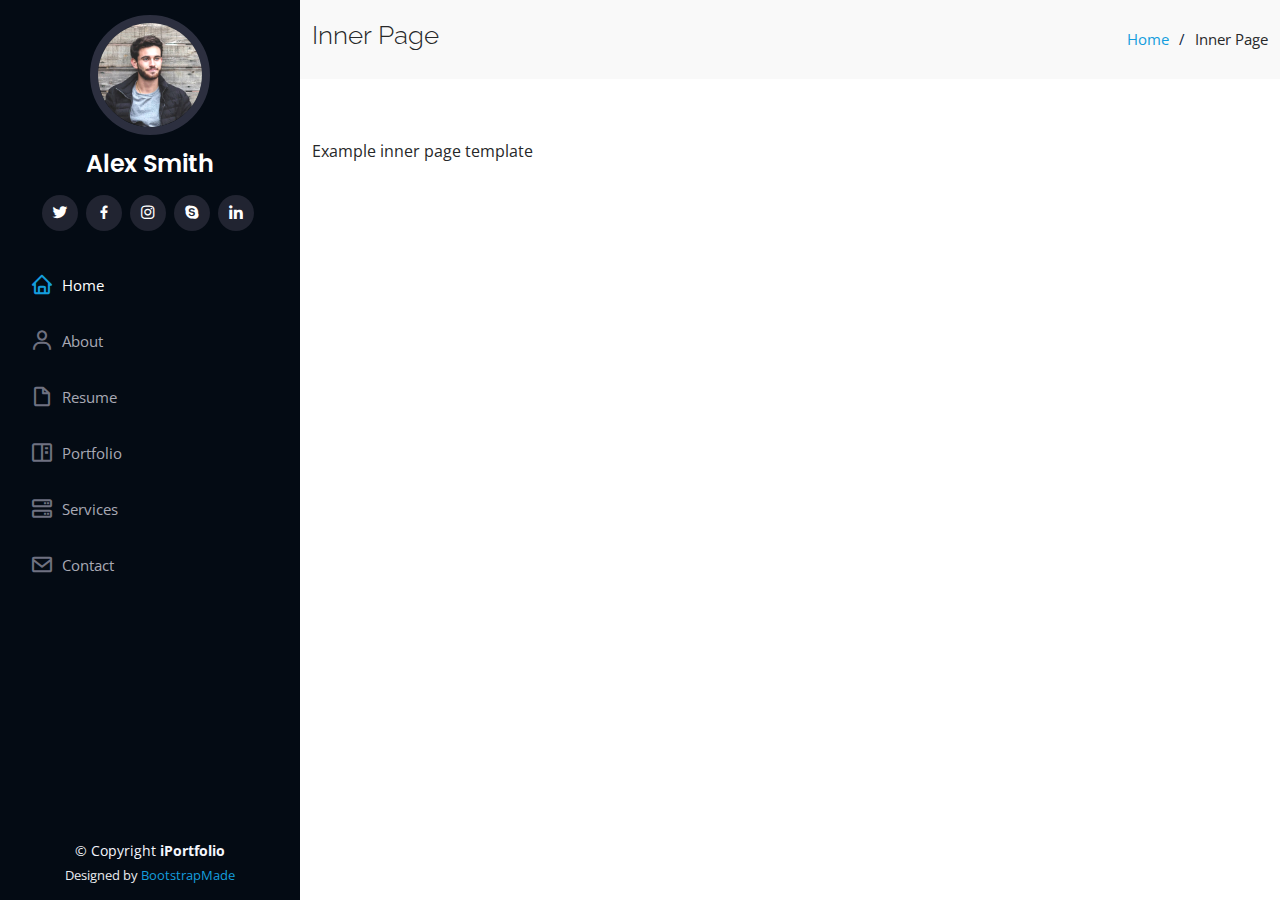
<file: inner-page.html>
<!DOCTYPE html>
<html lang="en">

<head>
  <meta charset="utf-8">
  <meta content="width=device-width, initial-scale=1.0" name="viewport">

  <title>Inner Page - iPortfolio Bootstrap Template</title>
  <meta content="" name="description">
  <meta content="" name="keywords">

  <!-- Favicons -->
  <link href="assets/img/favicon.png" rel="icon">
  <link href="assets/img/apple-touch-icon.png" rel="apple-touch-icon">

  <!-- Google Fonts -->
  <link href="https://fonts.googleapis.com/css?family=Open+Sans:300,300i,400,400i,600,600i,700,700i|Raleway:300,300i,400,400i,500,500i,600,600i,700,700i|Poppins:300,300i,400,400i,500,500i,600,600i,700,700i" rel="stylesheet">

  <!-- Vendor CSS Files -->
  <link href="assets/vendor/aos/aos.css" rel="stylesheet">
  <link href="assets/vendor/bootstrap/css/bootstrap.min.css" rel="stylesheet">
  <link href="assets/vendor/bootstrap-icons/bootstrap-icons.css" rel="stylesheet">
  <link href="assets/vendor/boxicons/css/boxicons.min.css" rel="stylesheet">
  <link href="assets/vendor/glightbox/css/glightbox.min.css" rel="stylesheet">
  <link href="assets/vendor/swiper/swiper-bundle.min.css" rel="stylesheet">

  <!-- Template Main CSS File -->
  <link href="assets/css/style.css" rel="stylesheet">

  <!-- =======================================================
  * Template Name: iPortfolio - v3.9.1
  * Template URL: https://bootstrapmade.com/iportfolio-bootstrap-portfolio-websites-template/
  * Author: BootstrapMade.com
  * License: https://bootstrapmade.com/license/
  ======================================================== -->
</head>

<body>

  <!-- ======= Mobile nav toggle button ======= -->
  <i class="bi bi-list mobile-nav-toggle d-xl-none"></i>

  <!-- ======= Header ======= -->
  <header id="header">
    <div class="d-flex flex-column">

      <div class="profile">
        <img src="assets/img/profile-img.jpg" alt="" class="img-fluid rounded-circle">
        <h1 class="text-light"><a href="index.html">Alex Smith</a></h1>
        <div class="social-links mt-3 text-center">
          <a href="#" class="twitter"><i class="bx bxl-twitter"></i></a>
          <a href="#" class="facebook"><i class="bx bxl-facebook"></i></a>
          <a href="#" class="instagram"><i class="bx bxl-instagram"></i></a>
          <a href="#" class="google-plus"><i class="bx bxl-skype"></i></a>
          <a href="#" class="linkedin"><i class="bx bxl-linkedin"></i></a>
        </div>
      </div>

      <nav id="navbar" class="nav-menu navbar">
        <ul>
          <li><a href="#hero" class="nav-link scrollto active"><i class="bx bx-home"></i> <span>Home</span></a></li>
          <li><a href="#about" class="nav-link scrollto"><i class="bx bx-user"></i> <span>About</span></a></li>
          <li><a href="#resume" class="nav-link scrollto"><i class="bx bx-file-blank"></i> <span>Resume</span></a></li>
          <li><a href="#portfolio" class="nav-link scrollto"><i class="bx bx-book-content"></i> <span>Portfolio</span></a></li>
          <li><a href="#services" class="nav-link scrollto"><i class="bx bx-server"></i> <span>Services</span></a></li>
          <li><a href="#contact" class="nav-link scrollto"><i class="bx bx-envelope"></i> <span>Contact</span></a></li>
        </ul>
      </nav><!-- .nav-menu -->
    </div>
  </header><!-- End Header -->

  <main id="main">

    <!-- ======= Breadcrumbs ======= -->
    <section class="breadcrumbs">
      <div class="container">

        <div class="d-flex justify-content-between align-items-center">
          <h2>Inner Page</h2>
          <ol>
            <li><a href="index.html">Home</a></li>
            <li>Inner Page</li>
          </ol>
        </div>

      </div>
    </section><!-- End Breadcrumbs -->

    <section class="inner-page">
      <div class="container">
        <p>
          Example inner page template
        </p>
      </div>
    </section>

  </main><!-- End #main -->

  <!-- ======= Footer ======= -->
  <footer id="footer">
    <div class="container">
      <div class="copyright">
        &copy; Copyright <strong><span>iPortfolio</span></strong>
      </div>
      <div class="credits">
        <!-- All the links in the footer should remain intact. -->
        <!-- You can delete the links only if you purchased the pro version. -->
        <!-- Licensing information: https://bootstrapmade.com/license/ -->
        <!-- Purchase the pro version with working PHP/AJAX contact form: https://bootstrapmade.com/iportfolio-bootstrap-portfolio-websites-template/ -->
        Designed by <a href="https://bootstrapmade.com/">BootstrapMade</a>
      </div>
    </div>
  </footer><!-- End  Footer -->

  <a href="#" class="back-to-top d-flex align-items-center justify-content-center"><i class="bi bi-arrow-up-short"></i></a>

  <!-- Vendor JS Files -->
  <script src="assets/vendor/purecounter/purecounter_vanilla.js"></script>
  <script src="assets/vendor/aos/aos.js"></script>
  <script src="assets/vendor/bootstrap/js/bootstrap.bundle.min.js"></script>
  <script src="assets/vendor/glightbox/js/glightbox.min.js"></script>
  <script src="assets/vendor/isotope-layout/isotope.pkgd.min.js"></script>
  <script src="assets/vendor/swiper/swiper-bundle.min.js"></script>
  <script src="assets/vendor/typed.js/typed.min.js"></script>
  <script src="assets/vendor/waypoints/noframework.waypoints.js"></script>
  <script src="assets/vendor/php-email-form/validate.js"></script>
  

  <!-- Template Main JS File -->
  <script src="assets/js/main.js"></script>

</body>

</html>
</file>
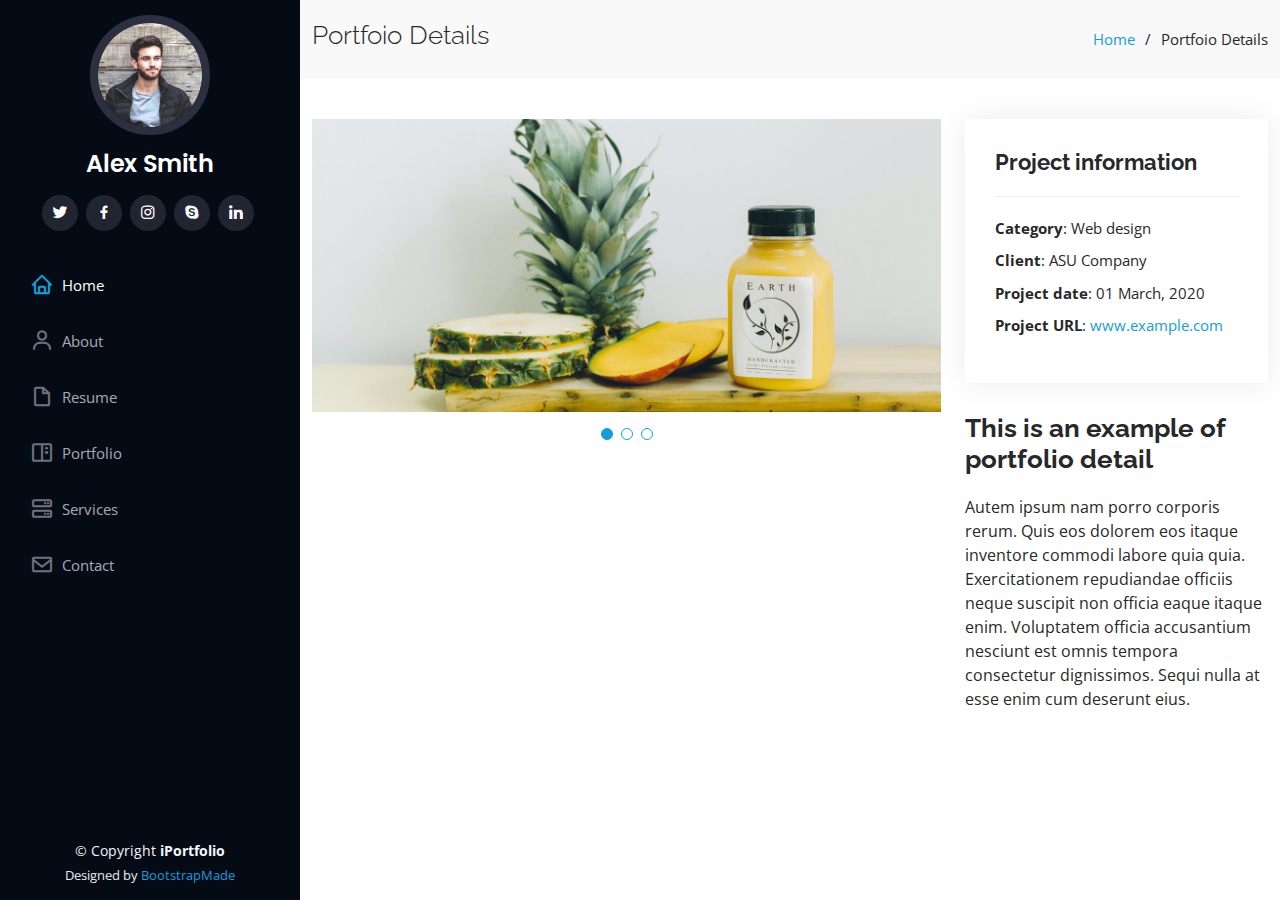
<file: portfolio-details.html>
<!DOCTYPE html>
<html lang="en">

<head>
  <meta charset="utf-8">
  <meta content="width=device-width, initial-scale=1.0" name="viewport">

  <title>Portfolio Details - iPortfolio Bootstrap Template</title>
  <meta content="" name="description">
  <meta content="" name="keywords">

  <!-- Favicons -->
  <link href="assets/img/favicon.png" rel="icon">
  <link href="assets/img/apple-touch-icon.png" rel="apple-touch-icon">

  <!-- Google Fonts -->
  <link href="https://fonts.googleapis.com/css?family=Open+Sans:300,300i,400,400i,600,600i,700,700i|Raleway:300,300i,400,400i,500,500i,600,600i,700,700i|Poppins:300,300i,400,400i,500,500i,600,600i,700,700i" rel="stylesheet">

  <!-- Vendor CSS Files -->
  <link href="assets/vendor/aos/aos.css" rel="stylesheet">
  <link href="assets/vendor/bootstrap/css/bootstrap.min.css" rel="stylesheet">
  <link href="assets/vendor/bootstrap-icons/bootstrap-icons.css" rel="stylesheet">
  <link href="assets/vendor/boxicons/css/boxicons.min.css" rel="stylesheet">
  <link href="assets/vendor/glightbox/css/glightbox.min.css" rel="stylesheet">
  <link href="assets/vendor/swiper/swiper-bundle.min.css" rel="stylesheet">

  <!-- Template Main CSS File -->
  <link href="assets/css/style.css" rel="stylesheet">

  <!-- =======================================================
  * Template Name: iPortfolio - v3.9.1
  * Template URL: https://bootstrapmade.com/iportfolio-bootstrap-portfolio-websites-template/
  * Author: BootstrapMade.com
  * License: https://bootstrapmade.com/license/
  ======================================================== -->
</head>

<body>

  <!-- ======= Mobile nav toggle button ======= -->
  <i class="bi bi-list mobile-nav-toggle d-xl-none"></i>

  <!-- ======= Header ======= -->
  <header id="header">
    <div class="d-flex flex-column">

      <div class="profile">
        <img src="assets/img/profile-img.jpg" alt="" class="img-fluid rounded-circle">
        <h1 class="text-light"><a href="index.html">Alex Smith</a></h1>
        <div class="social-links mt-3 text-center">
          <a href="#" class="twitter"><i class="bx bxl-twitter"></i></a>
          <a href="#" class="facebook"><i class="bx bxl-facebook"></i></a>
          <a href="#" class="instagram"><i class="bx bxl-instagram"></i></a>
          <a href="#" class="google-plus"><i class="bx bxl-skype"></i></a>
          <a href="#" class="linkedin"><i class="bx bxl-linkedin"></i></a>
        </div>
      </div>

      <nav id="navbar" class="nav-menu navbar">
        <ul>
          <li><a href="#hero" class="nav-link scrollto active"><i class="bx bx-home"></i> <span>Home</span></a></li>
          <li><a href="#about" class="nav-link scrollto"><i class="bx bx-user"></i> <span>About</span></a></li>
          <li><a href="#resume" class="nav-link scrollto"><i class="bx bx-file-blank"></i> <span>Resume</span></a></li>
          <li><a href="#portfolio" class="nav-link scrollto"><i class="bx bx-book-content"></i> <span>Portfolio</span></a></li>
          <li><a href="#services" class="nav-link scrollto"><i class="bx bx-server"></i> <span>Services</span></a></li>
          <li><a href="#contact" class="nav-link scrollto"><i class="bx bx-envelope"></i> <span>Contact</span></a></li>
        </ul>
      </nav><!-- .nav-menu -->
    </div>
  </header><!-- End Header -->

  <main id="main">

    <!-- ======= Breadcrumbs ======= -->
    <section id="breadcrumbs" class="breadcrumbs">
      <div class="container">

        <div class="d-flex justify-content-between align-items-center">
          <h2>Portfoio Details</h2>
          <ol>
            <li><a href="index.html">Home</a></li>
            <li>Portfoio Details</li>
          </ol>
        </div>

      </div>
    </section><!-- End Breadcrumbs -->

    <!-- ======= Portfolio Details Section ======= -->
    <section id="portfolio-details" class="portfolio-details">
      <div class="container">

        <div class="row gy-4">

          <div class="col-lg-8">
            <div class="portfolio-details-slider swiper">
              <div class="swiper-wrapper align-items-center">

                <div class="swiper-slide">
                  <img src="assets/img/portfolio/portfolio-details-1.jpg" alt="">
                </div>

                <div class="swiper-slide">
                  <img src="assets/img/portfolio/portfolio-details-2.jpg" alt="">
                </div>

                <div class="swiper-slide">
                  <img src="assets/img/portfolio/portfolio-details-3.jpg" alt="">
                </div>

              </div>
              <div class="swiper-pagination"></div>
            </div>
          </div>

          <div class="col-lg-4">
            <div class="portfolio-info">
              <h3>Project information</h3>
              <ul>
                <li><strong>Category</strong>: Web design</li>
                <li><strong>Client</strong>: ASU Company</li>
                <li><strong>Project date</strong>: 01 March, 2020</li>
                <li><strong>Project URL</strong>: <a href="#">www.example.com</a></li>
              </ul>
            </div>
            <div class="portfolio-description">
              <h2>This is an example of portfolio detail</h2>
              <p>
                Autem ipsum nam porro corporis rerum. Quis eos dolorem eos itaque inventore commodi labore quia quia. Exercitationem repudiandae officiis neque suscipit non officia eaque itaque enim. Voluptatem officia accusantium nesciunt est omnis tempora consectetur dignissimos. Sequi nulla at esse enim cum deserunt eius.
              </p>
            </div>
          </div>

        </div>

      </div>
    </section><!-- End Portfolio Details Section -->

  </main><!-- End #main -->

  <!-- ======= Footer ======= -->
  <footer id="footer">
    <div class="container">
      <div class="copyright">
        &copy; Copyright <strong><span>iPortfolio</span></strong>
      </div>
      <div class="credits">
        <!-- All the links in the footer should remain intact. -->
        <!-- You can delete the links only if you purchased the pro version. -->
        <!-- Licensing information: https://bootstrapmade.com/license/ -->
        <!-- Purchase the pro version with working PHP/AJAX contact form: https://bootstrapmade.com/iportfolio-bootstrap-portfolio-websites-template/ -->
        Designed by <a href="https://bootstrapmade.com/">BootstrapMade</a>
      </div>
    </div>
  </footer><!-- End  Footer -->

  <a href="#" class="back-to-top d-flex align-items-center justify-content-center"><i class="bi bi-arrow-up-short"></i></a>

  <!-- Vendor JS Files -->
  <script src="assets/vendor/purecounter/purecounter_vanilla.js"></script>
  <script src="assets/vendor/aos/aos.js"></script>
  <script src="assets/vendor/bootstrap/js/bootstrap.bundle.min.js"></script>
  <script src="assets/vendor/glightbox/js/glightbox.min.js"></script>
  <script src="assets/vendor/isotope-layout/isotope.pkgd.min.js"></script>
  <script src="assets/vendor/swiper/swiper-bundle.min.js"></script>
  <script src="assets/vendor/typed.js/typed.min.js"></script>
  <script src="assets/vendor/waypoints/noframework.waypoints.js"></script>
  <script src="assets/vendor/php-email-form/validate.js"></script>

  <!-- Template Main JS File -->
  <script src="assets/js/main.js"></script>

</body>

</html>
</file>
<file: assets/css/style.css>
/**
* Template Name: iPortfolio - v3.9.1
* Template URL: https://bootstrapmade.com/iportfolio-bootstrap-portfolio-websites-template/
* Author: BootstrapMade.com
* License: https://bootstrapmade.com/license/
*/

/*--------------------------------------------------------------
# General
--------------------------------------------------------------*/
body {
  font-family: "Open Sans", sans-serif;
  color: #272829;
}

a {
  color: #149ddd;
  text-decoration: none;
}

a:hover {
  color: #37b3ed;
  text-decoration: none;
}

h1,
h2,
h3,
h4,
h5,
h6 {
  font-family: "Raleway", sans-serif;
}

/*--------------------------------------------------------------
# Back to top button
--------------------------------------------------------------*/
.back-to-top {
  position: fixed;
  visibility: hidden;
  opacity: 0;
  right: 15px;
  bottom: 15px;
  z-index: 996;
  background: #149ddd;
  width: 40px;
  height: 40px;
  border-radius: 50px;
  transition: all 0.4s;
}

.back-to-top i {
  font-size: 28px;
  color: #fff;
  line-height: 0;
}

.back-to-top:hover {
  background: #2eafec;
  color: #fff;
}

.back-to-top.active {
  visibility: visible;
  opacity: 1;
}

/*--------------------------------------------------------------
# Header
--------------------------------------------------------------*/
#header {
  position: fixed;
  top: 0;
  left: 0;
  bottom: 0;
  width: 300px;
  transition: all ease-in-out 0.5s;
  z-index: 9997;
  transition: all 0.5s;
  padding: 0 15px;
  background: #040b14;
  overflow-y: auto;
}

#header .profile img {
  margin: 15px auto;
  display: block;
  width: 120px;
  border: 8px solid #2c2f3f;
}

#header .profile h1 {
  font-size: 24px;
  margin: 0;
  padding: 0;
  font-weight: 600;
  -moz-text-align-last: center;
  text-align-last: center;
  font-family: "Poppins", sans-serif;
}

#header .profile h1 a,
#header .profile h1 a:hover {
  color: #fff;
  text-decoration: none;
}

#header .profile .social-links a {
  font-size: 18px;
  display: inline-block;
  background: #212431;
  color: #fff;
  line-height: 1;
  padding: 8px 0;
  margin-right: 4px;
  border-radius: 50%;
  text-align: center;
  width: 36px;
  height: 36px;
  transition: 0.3s;
}

#header .profile .social-links a:hover {
  background: #149ddd;
  color: #fff;
  text-decoration: none;
}

#main {
  margin-left: 300px;
}

@media (max-width: 1199px) {
  #header {
    left: -300px;
  }

  #main {
    margin-left: 0;
  }
}

/*--------------------------------------------------------------
# Navigation Menu
--------------------------------------------------------------*/
/* Desktop Navigation */
.nav-menu {
  padding: 30px 0 0 0;
}

.nav-menu * {
  margin: 0;
  padding: 0;
  list-style: none;
}

.nav-menu>ul>li {
  position: relative;
  white-space: nowrap;
}

.nav-menu a,
.nav-menu a:focus {
  display: flex;
  align-items: center;
  color: #a8a9b4;
  padding: 12px 15px;
  margin-bottom: 8px;
  transition: 0.3s;
  font-size: 15px;
}

.nav-menu a i,
.nav-menu a:focus i {
  font-size: 24px;
  padding-right: 8px;
  color: #6f7180;
}

.nav-menu a:hover,
.nav-menu .active,
.nav-menu .active:focus,
.nav-menu li:hover>a {
  text-decoration: none;
  color: #fff;
}

.nav-menu a:hover i,
.nav-menu .active i,
.nav-menu .active:focus i,
.nav-menu li:hover>a i {
  color: #149ddd;
}

/* Mobile Navigation */
.mobile-nav-toggle {
  position: fixed;
  right: 15px;
  top: 15px;
  z-index: 9998;
  border: 0;
  font-size: 24px;
  transition: all 0.4s;
  outline: none !important;
  background-color: #149ddd;
  color: #fff;
  width: 40px;
  height: 40px;
  display: inline-flex;
  align-items: center;
  justify-content: center;
  line-height: 0;
  border-radius: 50px;
  cursor: pointer;
}

.mobile-nav-active {
  overflow: hidden;
}

.mobile-nav-active #header {
  left: 0;
}

/*--------------------------------------------------------------
# Hero Section
--------------------------------------------------------------*/
#hero {
  width: 100%;
  height: 100vh;
  background: url("../img/hero-bg.jpg") top center;
  background-size: cover;
}

#hero:before {
  content: "";
  background: rgba(5, 13, 24, 0.3);
  position: absolute;
  bottom: 0;
  top: 0;
  left: 0;
  right: 0;
  z-index: 1;
}

#hero .hero-container {
  position: relative;
  z-index: 2;
  min-width: 300px;
}

#hero h1 {
  margin: 0 0 10px 0;
  font-size: 64px;
  font-weight: 700;
  line-height: 56px;
  color: #fff;
}

#hero p {
  color: #fff;
  margin-bottom: 50px;
  font-size: 26px;
  font-family: "Poppins", sans-serif;
}

#hero p span {
  color: #fff;
  padding-bottom: 4px;
  letter-spacing: 1px;
  border-bottom: 3px solid #149ddd;
}

@media (min-width: 1024px) {
  #hero {
    background-attachment: fixed;
  }
}

@media (max-width: 768px) {
  #hero h1 {
    font-size: 28px;
    line-height: 36px;
  }

  #hero h2 {
    font-size: 18px;
    line-height: 24px;
    margin-bottom: 30px;
  }
}

/*--------------------------------------------------------------
# Sections General
--------------------------------------------------------------*/
section {
  padding: 60px 0;
  overflow: hidden;
}

.section-bg {
  background: #f5f8fd;
}

.section-title {
  padding-bottom: 30px;
}

.section-title h2 {
  font-size: 32px;
  font-weight: bold;
  margin-bottom: 20px;
  padding-bottom: 20px;
  position: relative;
  color: #173b6c;
}

.section-title h2::after {
  content: "";
  position: absolute;
  display: block;
  width: 50px;
  height: 3px;
  background: #149ddd;
  bottom: 0;
  left: 0;
}

.section-title p {
  margin-bottom: 0;
}

/*--------------------------------------------------------------
# About
--------------------------------------------------------------*/
.about .content h3 {
  font-weight: 700;
  font-size: 26px;
  color: #173b6c;
}

.about .content ul {
  list-style: none;
  padding: 0;
}

.about .content ul li {
  margin-bottom: 20px;
  display: flex;
  align-items: center;
}

.about .content ul strong {
  margin-right: 10px;
}

.about .content ul i {
  font-size: 16px;
  margin-right: 5px;
  color: #149ddd;
  line-height: 0;
}

.about .content p:last-child {
  margin-bottom: 0;
}

/*--------------------------------------------------------------
# Facts
--------------------------------------------------------------*/
.facts {
  padding-bottom: 30px;
}

.facts .count-box {
  padding: 30px;
  width: 100%;
}

.facts .count-box i {
  display: block;
  font-size: 44px;
  color: #149ddd;
  float: left;
  line-height: 0;
}

.facts .count-box span {
  font-size: 48px;
  line-height: 40px;
  display: block;
  font-weight: 700;
  color: #050d18;
  margin-left: 60px;
}

.facts .count-box p {
  padding: 15px 0 0 0;
  margin: 0 0 0 60px;
  font-family: "Raleway", sans-serif;
  font-size: 14px;
  color: #122f57;
}

.facts .count-box a {
  font-weight: 600;
  display: block;
  margin-top: 20px;
  color: #122f57;
  font-size: 15px;
  font-family: "Poppins", sans-serif;
  transition: ease-in-out 0.3s;
}

.facts .count-box a:hover {
  color: #1f5297;
}

/*--------------------------------------------------------------
# Akills
--------------------------------------------------------------*/
.skills .progress {
  height: 60px;
  display: block;
  background: none;
  border-radius: 0;
}

.skills .progress .skill {
  padding: 0;
  margin: 0 0 6px 0;
  text-transform: uppercase;
  display: block;
  font-weight: 600;
  font-family: "Poppins", sans-serif;
  color: #050d18;
}

.skills .progress .skill .val {
  float: right;
  font-style: normal;
}

.skills .progress-bar-wrap {
  background: #dce8f8;
  height: 10px;
}

.skills .progress-bar {
  width: 1px;
  height: 10px;
  transition: 0.9s;
  background-color: #149ddd;
}

/*--------------------------------------------------------------
# Resume
--------------------------------------------------------------*/
.resume .resume-title {
  font-size: 26px;
  font-weight: 700;
  margin-top: 20px;
  margin-bottom: 20px;
  color: #050d18;
}

.resume .resume-item {
  padding: 0 0 20px 20px;
  margin-top: -2px;
  border-left: 2px solid #1f5297;
  position: relative;
}

.resume .resume-item h4 {
  line-height: 18px;
  font-size: 18px;
  font-weight: 600;
  text-transform: uppercase;
  font-family: "Poppins", sans-serif;
  color: #050d18;
  margin-bottom: 10px;
}

.resume .resume-item h5 {
  font-size: 16px;
  background: #e4edf9;
  padding: 5px 15px;
  display: inline-block;
  font-weight: 600;
  margin-bottom: 10px;
}

.resume .resume-item ul {
  padding-left: 20px;
}

.resume .resume-item ul li {
  padding-bottom: 10px;
}

.resume .resume-item:last-child {
  padding-bottom: 0;
}

.resume .resume-item::before {
  content: "";
  position: absolute;
  width: 16px;
  height: 16px;
  border-radius: 50px;
  left: -9px;
  top: 0;
  background: #fff;
  border: 2px solid #1f5297;
}

/*--------------------------------------------------------------
# Portfolio
--------------------------------------------------------------*/
.portfolio .portfolio-item {
  margin-bottom: 30px;
}

.portfolio #portfolio-flters {
  padding: 0;
  margin: 0 auto 35px auto;
  list-style: none;
  text-align: center;
  background: #fff;
  border-radius: 50px;
  padding: 2px 15px;
}

.portfolio #portfolio-flters li {
  cursor: pointer;
  display: inline-block;
  padding: 10px 15px 8px 15px;
  font-size: 14px;
  font-weight: 600;
  line-height: 1;
  text-transform: uppercase;
  color: #272829;
  margin-bottom: 5px;
  transition: all 0.3s ease-in-out;
}

.portfolio #portfolio-flters li:hover,
.portfolio #portfolio-flters li.filter-active {
  color: #149ddd;
}

.portfolio #portfolio-flters li:last-child {
  margin-right: 0;
}

.portfolio .portfolio-wrap {
  transition: 0.3s;
  position: relative;
  overflow: hidden;
  z-index: 1;
}

.portfolio .portfolio-wrap::before {
  content: "";
  background: rgba(255, 255, 255, 0.5);
  position: absolute;
  left: 0;
  right: 0;
  top: 0;
  bottom: 0;
  transition: all ease-in-out 0.3s;
  z-index: 2;
  opacity: 0;
}

.portfolio .portfolio-wrap .portfolio-links {
  opacity: 1;
  left: 0;
  right: 0;
  bottom: -60px;
  z-index: 3;
  position: absolute;
  transition: all ease-in-out 0.3s;
  display: flex;
  justify-content: center;
}

.portfolio .portfolio-wrap .portfolio-links a {
  color: #fff;
  font-size: 28px;
  text-align: center;
  background: rgba(20, 157, 221, 0.75);
  transition: 0.3s;
  width: 50%;
}

.portfolio .portfolio-wrap .portfolio-links a:hover {
  background: rgba(20, 157, 221, 0.95);
}

.portfolio .portfolio-wrap .portfolio-links a+a {
  border-left: 1px solid #37b3ed;
}

.portfolio .portfolio-wrap:hover::before {
  top: 0;
  left: 0;
  right: 0;
  bottom: 0;
  opacity: 1;
}

.portfolio .portfolio-wrap:hover .portfolio-links {
  opacity: 1;
  bottom: 0;
}

/*--------------------------------------------------------------
# Portfolio Details
--------------------------------------------------------------*/
.portfolio-details {
  padding-top: 40px;
}

.portfolio-details .portfolio-details-slider img {
  width: 100%;
}

.portfolio-details .portfolio-details-slider .swiper-pagination {
  margin-top: 20px;
  position: relative;
}

.portfolio-details .portfolio-details-slider .swiper-pagination .swiper-pagination-bullet {
  width: 12px;
  height: 12px;
  background-color: #fff;
  opacity: 1;
  border: 1px solid #149ddd;
}

.portfolio-details .portfolio-details-slider .swiper-pagination .swiper-pagination-bullet-active {
  background-color: #149ddd;
}

.portfolio-details .portfolio-info {
  padding: 30px;
  box-shadow: 0px 0 30px rgba(5, 13, 24, 0.08);
}

.portfolio-details .portfolio-info h3 {
  font-size: 22px;
  font-weight: 700;
  margin-bottom: 20px;
  padding-bottom: 20px;
  border-bottom: 1px solid #eee;
}

.portfolio-details .portfolio-info ul {
  list-style: none;
  padding: 0;
  font-size: 15px;
}

.portfolio-details .portfolio-info ul li+li {
  margin-top: 10px;
}

.portfolio-details .portfolio-description {
  padding-top: 30px;
}

.portfolio-details .portfolio-description h2 {
  font-size: 26px;
  font-weight: 700;
  margin-bottom: 20px;
}

.portfolio-details .portfolio-description p {
  padding: 0;
}

/*--------------------------------------------------------------
# Services
--------------------------------------------------------------*/
.services .icon-box {
  margin-bottom: 20px;
}

.services .icon {
  float: left;
  display: flex;
  align-items: center;
  justify-content: center;
  width: 54px;
  height: 54px;
  background: #149ddd;
  border-radius: 50%;
  transition: 0.5s;
  border: 1px solid #149ddd;
}

.services .icon i {
  color: #fff;
  font-size: 24px;
  line-height: 0;
}

.services .icon-box:hover .icon {
  background: #fff;
}

.services .icon-box:hover .icon i {
  color: #149ddd;
}

.services .title {
  margin-left: 80px;
  font-weight: 700;
  margin-bottom: 15px;
  font-size: 18px;
}

.services .title a {
  color: #343a40;
}

.services .title a:hover {
  color: #149ddd;
}

.services .description {
  margin-left: 80px;
  line-height: 24px;
  font-size: 14px;
}

/*--------------------------------------------------------------
# Testimonials
--------------------------------------------------------------*/
.testimonials .testimonials-carousel,
.testimonials .testimonials-slider {
  overflow: hidden;
}

.testimonials .testimonial-item {
  box-sizing: content-box;
  text-align: center;
  min-height: 320px;
}

.testimonials .testimonial-item .testimonial-img {
  width: 90px;
  border-radius: 50%;
  margin: 0 auto;
}

.testimonials .testimonial-item h3 {
  font-size: 18px;
  font-weight: bold;
  margin: 10px 0 5px 0;
  color: #111;
}

.testimonials .testimonial-item h4 {
  font-size: 14px;
  color: #999;
  margin: 0;
}

.testimonials .testimonial-item .quote-icon-left,
.testimonials .testimonial-item .quote-icon-right {
  color: #c3e8fa;
  font-size: 26px;
}

.testimonials .testimonial-item .quote-icon-left {
  display: inline-block;
  left: -5px;
  position: relative;
}

.testimonials .testimonial-item .quote-icon-right {
  display: inline-block;
  right: -5px;
  position: relative;
  top: 10px;
}

.testimonials .testimonial-item p {
  font-style: italic;
  margin: 0 15px 15px 15px;
  padding: 20px;
  background: #fff;
  position: relative;
  margin-bottom: 35px;
  border-radius: 6px;
  box-shadow: 0px 2px 15px rgba(0, 0, 0, 0.1);
}

.testimonials .testimonial-item p::after {
  content: "";
  width: 0;
  height: 0;
  border-top: 20px solid #fff;
  border-right: 20px solid transparent;
  border-left: 20px solid transparent;
  position: absolute;
  bottom: -20px;
  left: calc(50% - 20px);
}

.testimonials .swiper-pagination {
  margin-top: 20px;
  position: relative;
}

.testimonials .swiper-pagination .swiper-pagination-bullet {
  width: 12px;
  height: 12px;
  background-color: #fff;
  opacity: 1;
  border: 1px solid #149ddd;
}

.testimonials .swiper-pagination .swiper-pagination-bullet-active {
  background-color: #149ddd;
}

/*--------------------------------------------------------------
# Contact
--------------------------------------------------------------*/
.contact {
  padding-bottom: 130px;
}

.contact .info {
  padding: 30px;
  background: #fff;
  width: 100%;
  box-shadow: 0 0 24px 0 rgba(0, 0, 0, 0.12);
}

.contact .info i {
  font-size: 20px;
  color: #149ddd;
  float: left;
  width: 44px;
  height: 44px;
  background: #dff3fc;
  display: flex;
  justify-content: center;
  align-items: center;
  border-radius: 50px;
  transition: all 0.3s ease-in-out;
}

.contact .info h4 {
  padding: 0 0 0 60px;
  font-size: 22px;
  font-weight: 600;
  margin-bottom: 5px;
  color: #050d18;
}

.contact .info p {
  padding: 0 0 10px 60px;
  margin-bottom: 20px;
  font-size: 14px;
  color: #173b6c;
}

.contact .info .email p {
  padding-top: 5px;
}

.contact .info .social-links {
  padding-left: 60px;
}

.contact .info .social-links a {
  font-size: 18px;
  display: inline-block;
  background: #333;
  color: #fff;
  line-height: 1;
  padding: 8px 0;
  border-radius: 50%;
  text-align: center;
  width: 36px;
  height: 36px;
  transition: 0.3s;
  margin-right: 10px;
}

.contact .info .social-links a:hover {
  background: #149ddd;
  color: #fff;
}

.contact .info .email:hover i,
.contact .info .address:hover i,
.contact .info .phone:hover i {
  background: #149ddd;
  color: #fff;
}

.contact .php-email-form {
  width: 100%;
  padding: 30px;
  background: #fff;
  box-shadow: 0 0 24px 0 rgba(0, 0, 0, 0.12);
}

.contact .php-email-form .form-group {
  padding-bottom: 8px;
}

.contact .php-email-form .validate {
  display: none;
  color: red;
  margin: 0 0 15px 0;
  font-weight: 400;
  font-size: 13px;
}

.contact .php-email-form .error-message {
  display: none;
  color: #fff;
  background: #ed3c0d;
  text-align: left;
  padding: 15px;
  font-weight: 600;
}

.contact .php-email-form .error-message br+br {
  margin-top: 25px;
}

.contact .php-email-form .sent-message {
  display: none;
  color: #fff;
  background: #18d26e;
  text-align: center;
  padding: 15px;
  font-weight: 600;
}

.contact .php-email-form .loading {
  display: none;
  background: #fff;
  text-align: center;
  padding: 15px;
}

.contact .php-email-form .loading:before {
  content: "";
  display: inline-block;
  border-radius: 50%;
  width: 24px;
  height: 24px;
  margin: 0 10px -6px 0;
  border: 3px solid #18d26e;
  border-top-color: #eee;
  -webkit-animation: animate-loading 1s linear infinite;
  animation: animate-loading 1s linear infinite;
}

.contact .php-email-form .form-group {
  margin-bottom: 15px;
}

.contact .php-email-form label {
  padding-bottom: 8px;
}

.contact .php-email-form input,
.contact .php-email-form textarea {
  border-radius: 0;
  box-shadow: none;
  font-size: 14px;
}

.contact .php-email-form input {
  height: 44px;
}

.contact .php-email-form textarea {
  padding: 10px 15px;
}

.contact .php-email-form button[type=submit] {
  background: #149ddd;
  border: 0;
  padding: 10px 24px;
  color: #fff;
  transition: 0.4s;
  border-radius: 4px;
}

.contact .php-email-form button[type=submit]:hover {
  background: #37b3ed;
}

@-webkit-keyframes animate-loading {
  0% {
    transform: rotate(0deg);
  }

  100% {
    transform: rotate(360deg);
  }
}

@keyframes animate-loading {
  0% {
    transform: rotate(0deg);
  }

  100% {
    transform: rotate(360deg);
  }
}

/*--------------------------------------------------------------
# Breadcrumbs
--------------------------------------------------------------*/
.breadcrumbs {
  padding: 20px 0;
  background: #f9f9f9;
}

.breadcrumbs h2 {
  font-size: 26px;
  font-weight: 300;
}

.breadcrumbs ol {
  display: flex;
  flex-wrap: wrap;
  list-style: none;
  padding: 0;
  margin: 0;
  font-size: 15px;
}

.breadcrumbs ol li+li {
  padding-left: 10px;
}

.breadcrumbs ol li+li::before {
  display: inline-block;
  padding-right: 10px;
  color: #0e2442;
  content: "/";
}

@media (max-width: 768px) {
  .breadcrumbs .d-flex {
    display: block !important;
  }

  .breadcrumbs ol {
    display: block;
  }

  .breadcrumbs ol li {
    display: inline-block;
  }
}

/*--------------------------------------------------------------
# Footer
--------------------------------------------------------------*/
#footer {
  padding: 15px;
  color: #f4f6fd;
  font-size: 14px;
  position: fixed;
  left: 0;
  bottom: 0;
  width: 300px;
  z-index: 9999;
  background: #040b14;
}

#footer .copyright {
  text-align: center;
}

#footer .credits {
  padding-top: 5px;
  text-align: center;
  font-size: 13px;
  color: #eaebf0;
}

@media (max-width: 1199px) {
  #footer {
    position: static;
    width: auto;
    padding-right: 20px 15px;
  }
}
</file>
